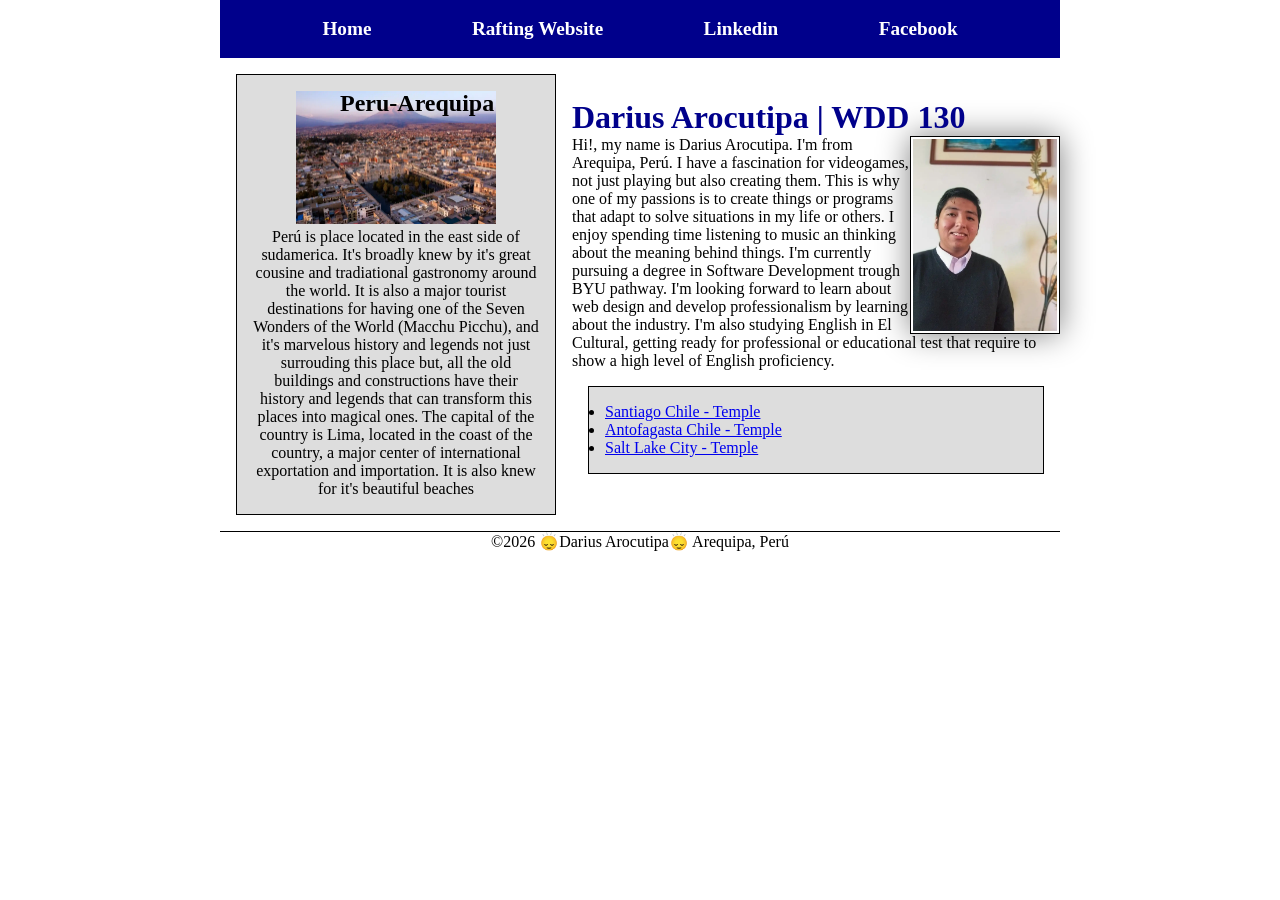
<file: index.html>
<!DOCTYPE html>
<html lang="en">

<head>
    <meta charset="UTF-8">
    <meta name="viewport" content="width=device-width, initial-scale=1.0">
    <meta name="description"
      content="Darius Arocutipa's home page for WDD 130 course. It has a brief description of the student">
    <meta name="author" content="Darius Arocutipa">
    <title>Darius Arocutipa | WDD 130</title>
    <link rel="stylesheet" href="styles/styles.css">
</head>

<body>
    <header>
        <nav>
            <a href="#">Home</a>
            <a href="wwr/">Rafting Website</a>
            <a href="https://www.linkedin.com/in/dariusarocutipa/">Linkedin</a>
            <a href="https://facebook.com">Facebook</a>
        </nav>
    </header>
    <div class="grid">
        <main>
            <h1>Darius Arocutipa | WDD 130</h1>
            <img src="images/profile.webp" alt="Darius Arocutipa Profile Picture" width="200">
            <p>Hi!, my name is Darius Arocutipa. I'm from Arequipa, Perú. I have a fascination for
                videogames, not just playing but also creating them. This is why one of my passions
                is
                to create things or programs that adapt to solve situations in my life or others. I
                enjoy spending time listening to
                music an thinking about the meaning behind things. I'm currently pursuing a degree
                in
                Software Development trough BYU pathway. I'm looking forward to learn about web
                design
                and develop professionalism by learning about the industry. I'm also studying
                English in
                El Cultural, getting ready for professional or educational test that require to show
                a
                high level of English proficiency. </p>

            <ul class="box">
                <li><a href="https://www.churchofjesuschrist.org/temples/details/santiago-chile-temple?lang=eng"
                      target="_blank">Santiago Chile - Temple</a></li>
                <li><a href="https://www.churchofjesuschrist.org/temples/details/antofagasta-chile-temple?lang=eng"
                      target="_blank">Antofagasta Chile - Temple</a></li>
                <li><a href="https://www.churchofjesuschrist.org/temples/details/salt-lake-temple?lang=eng"
                      target="_blank">Salt Lake City - Temple</a></li>
            </ul>
        </main>
        <aside class="box">
            <h2>Peru-Arequipa</h2>
            <img src="images/peru-arequipa.webp" alt="Peru-Arequipa City landscape">
            <p>Perú is place located in the east side of sudamerica. It's broadly knew by it's great
                cousine and tradiational gastronomy around the world. It is also a major tourist
                destinations for having one of the Seven Wonders of the World (Macchu Picchu), and
                it's
                marvelous history and legends not just surrouding this place but, all the old
                buildings
                and constructions have their history and legends that can transform this places into
                magical ones. The capital of the country is Lima, located in the coast of the
                country, a
                major center of international
                exportation and importation. It is also knew for it's beautiful beaches</p>
        </aside>
    </div>
    <footer>
        <p>&copy;2026 🙂‍↕️Darius Arocutipa🙂‍↕️ Arequipa, Perú</p>
    </footer>

</body>

</html>
</file>
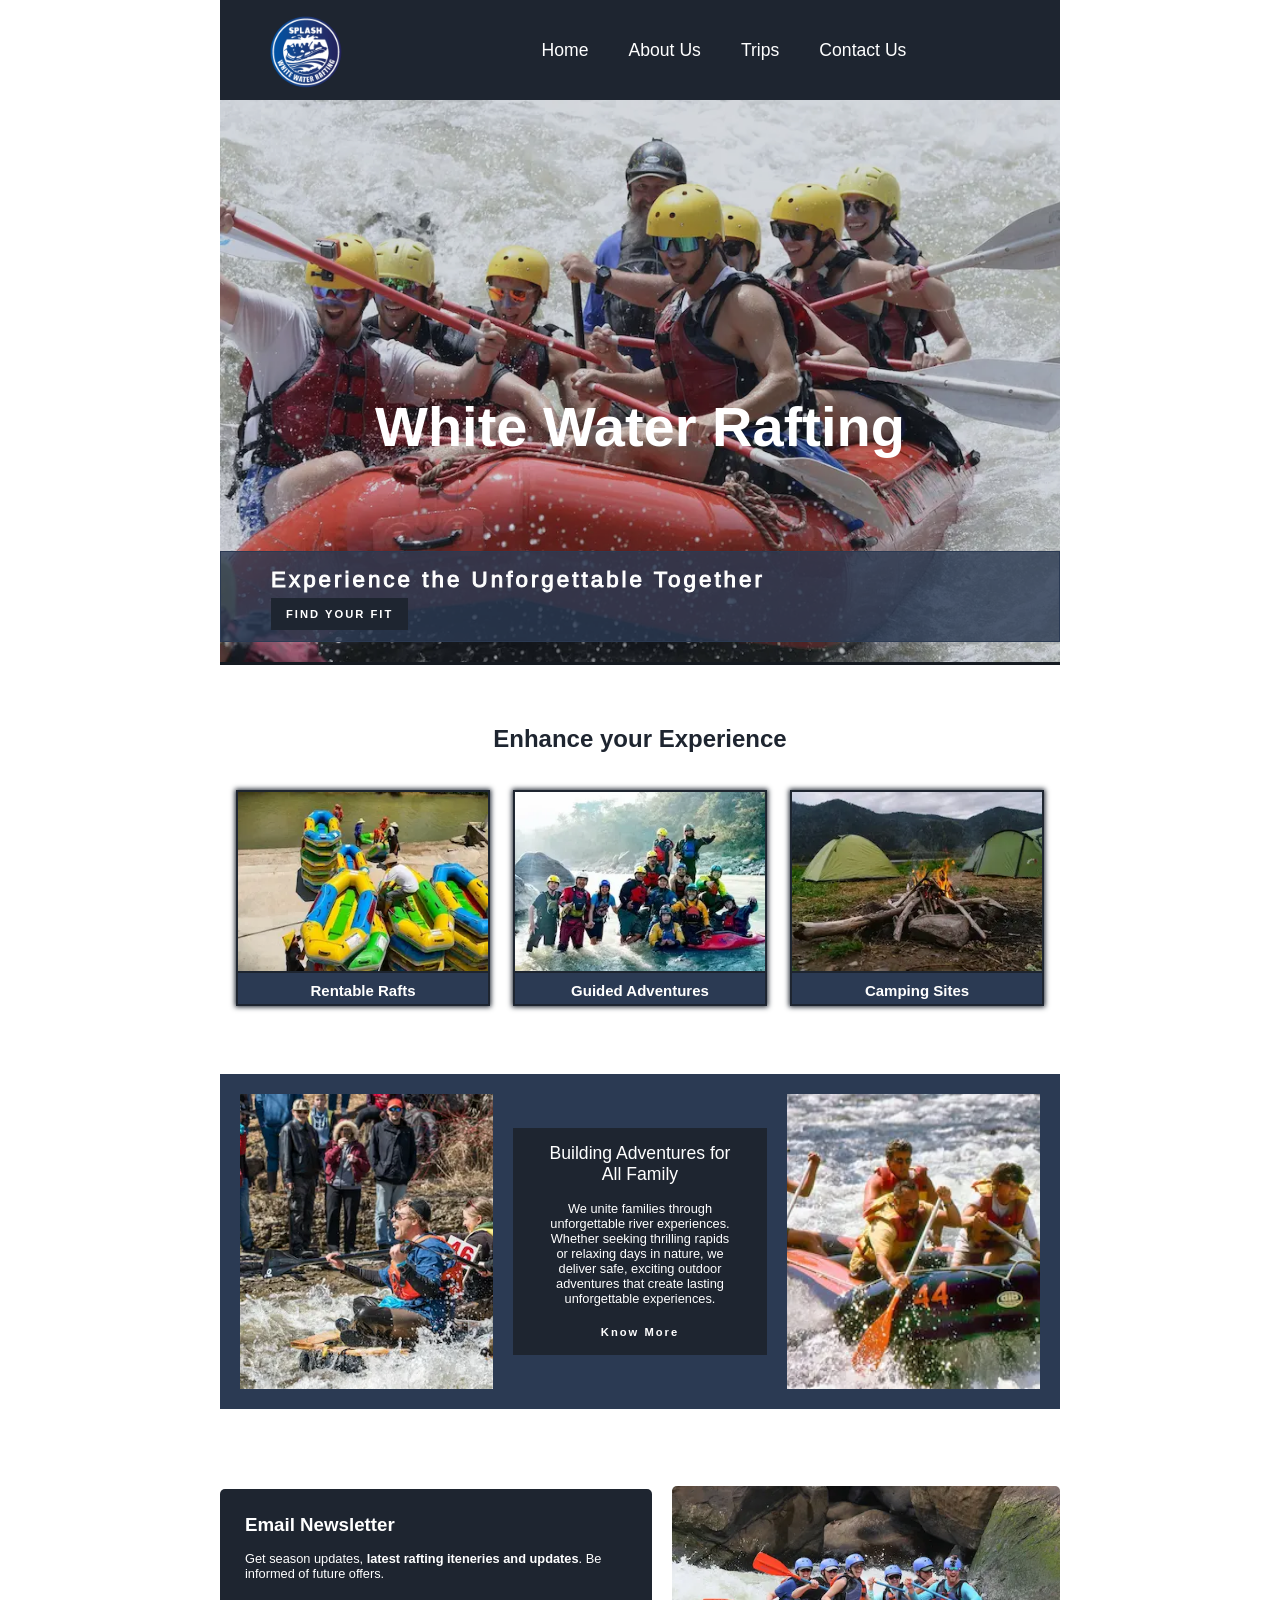
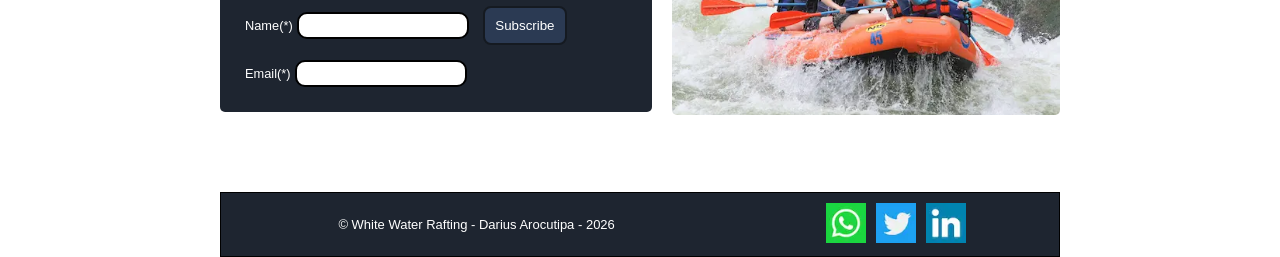
<file: wwr/index.html>
<!DOCTYPE html>
<html lang="en">

<head>
    <meta charset="UTF-8">
    <meta name="viewport" content="width=device-width, initial-scale=1.0">
    <meta name="author" content="Darius Cesar Arocutipa Quispe">
    <meta name="description"
      content="Experience amazing rafting adventures with White Water Rafting. Safe guided trip. Check our different trips and offered guides">
    <title>Home - White Water Rafting</title>
    <link rel="stylesheet" href="styles/rafting.css">
</head>

<body>
    <!-- header -->
    <header>
        <img src="images/wwr-logo.png" alt="White Water Rafting logo" class="logo">
        <nav>
            <ul class="navigation">
                <li><a href="index.html">Home</a></li>
                <li><a href="about.html">About Us</a></li>
                <li><a href="trips.html">Trips</a></li>
                <li><a href="contact.html">Contact Us</a></li>
            </ul>
        </nav>
    </header>
    <!--  Home page content-->
    <main>
        <div class="hero home-page">
            <img src="images/home-hero-image.webp"
              alt="Group of friends doing rafting with a guide">
            <h1 class="home-title">White Water Rafting</h1>
            <article class="slogan-container">
                <h2>Experience the Unforgettable Together</h2>
                <a href="trips.html" class="cta-button">FIND YOUR FIT</a>
            </article>
        </div>

        <!--==================== GALERY CONTAINER============= -->
        <section class="galery-container">
            <h2>Enhance your Experience</h2>
            <figure class="galery">
                <figure class="card offer-img"><img src="images/rent-offer.webp"
                      alt="Available rentable rafts">
                    <figcaption>Rentable Rafts</figcaption>
                </figure>
                <figure class="card offer-img"><img src="images/guides-offer.webp"
                      alt="Group of guides">
                    <figcaption>Guided Adventures</figcaption>
                </figure>
                <figure class="card offer-img"><img src="images/camping-offer.webp"
                      alt="Tends next to a campfire">
                    <figcaption>Camping Sites</figcaption>
                </figure>
            </figure>
        </section>
        <!-- ================================== PURPOSE ============================= -->
        <section class="purpose-container">
            <img src="images/purpose-image.webp" alt="People rafting while others take picture">
            <div>
                <h2>Building Adventures for<br>All Family</h2>
                <p>We unite families through unforgettable river experiences. Whether seeking
                    thrilling rapids or relaxing days in nature, we deliver safe, exciting outdoor
                    adventures that create lasting unforgettable experiences.
                </p>
                <a href="about.html" class="cta-button">Know More</a>
            </div>
            <img src="images/purpose-image02.webp"
              alt="Group of people rafting trough a fast river">
        </section>

        <!-- =====================Newsletter Form================================ -->
        <section class="newsletter-container">
            <form class="newsletter">
                <h3>Email Newsletter</h3>
                <p>Get season updates, <strong>latest rafting iteneries and updates</strong>. Be
                    informed of future offers.</p>
                <div>
                    <label for="name">Name(*)</label>
                    <input type="text" name="name" id="name" required>
                    <button type="submit">Subscribe</button>
                </div>

                <div>
                    <label for="email">Email(*)</label>
                    <input type="email" name="email" id="email" required>
                </div>
            </form>
            <img src="images/newsletter-image.webp" alt="Group rafting next to rocks">
        </section>

    </main>
    <footer>
        <p>&copy; White Water Rafting - Darius Arocutipa - 2026</p>
        <nav class="socialmedia">
            <a href="https://www.whatsapp.com"><img src="images/whatsapp-icon.webp"
                  alt="Whatsapp Icon"></a>
            <a href="https://www.x.com"><img src="images/twitter-icon.webp"
                  alt="X (twitter) icon"></a>
            <a href="https://www.linkedin.com"><img src="images/linkedin-icon.webp"
                  alt="Linkedin Icon"></a>
        </nav>
    </footer>
</body>

</html>
</file>
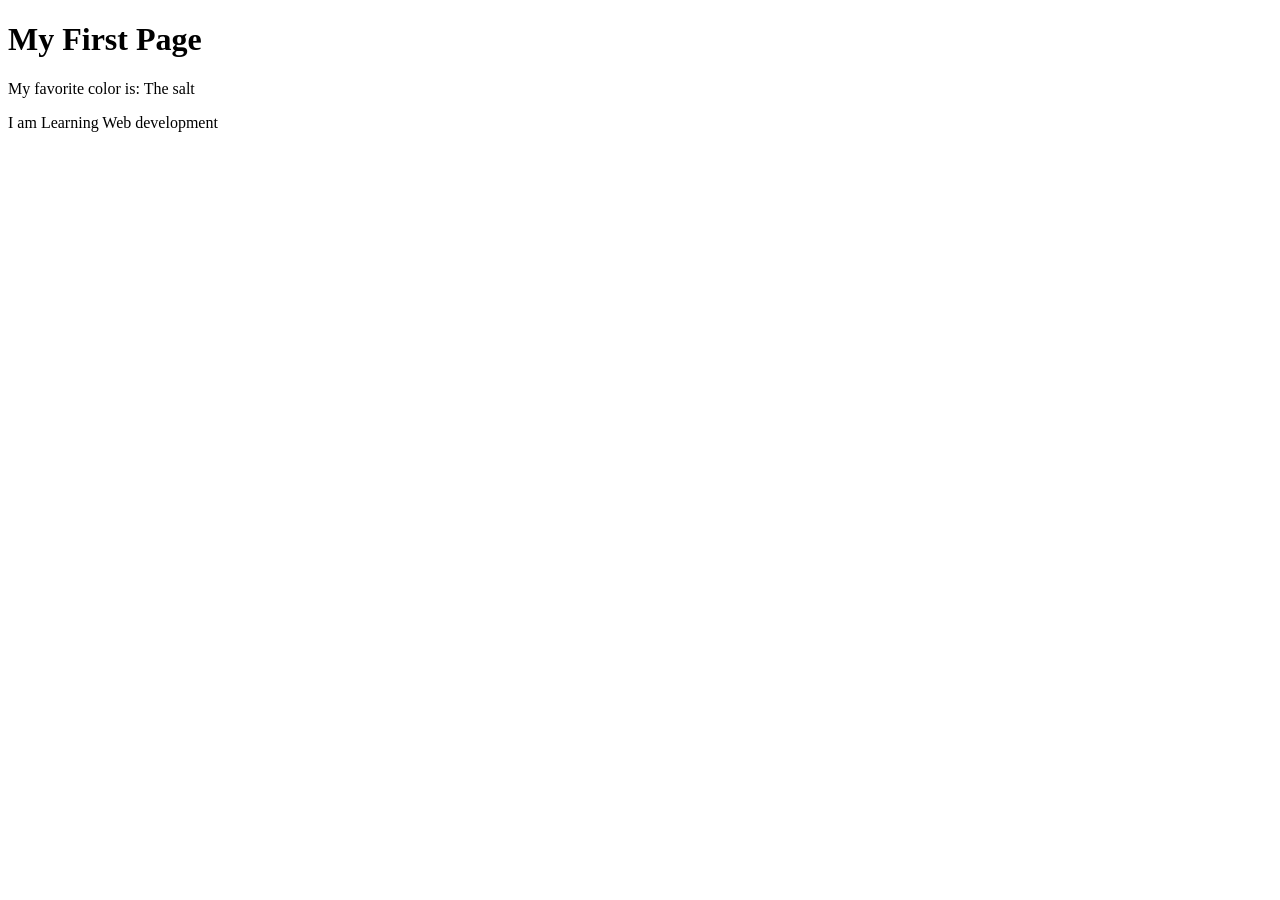
<file: week01/first-page.html>
<!DOCTYPE html>
<html lang="en">

<head>
    <meta charset="UTF-8">
    <meta name="viewport" content="width=device-width, initial-scale=1.0">
    <title>My First Page</title>
</head>

<body>
    <h1>My First Page</h1>
    <p>My favorite color is: The salt</p>
    <p>I am Learning Web development</p>
</body>

</html>
</file>
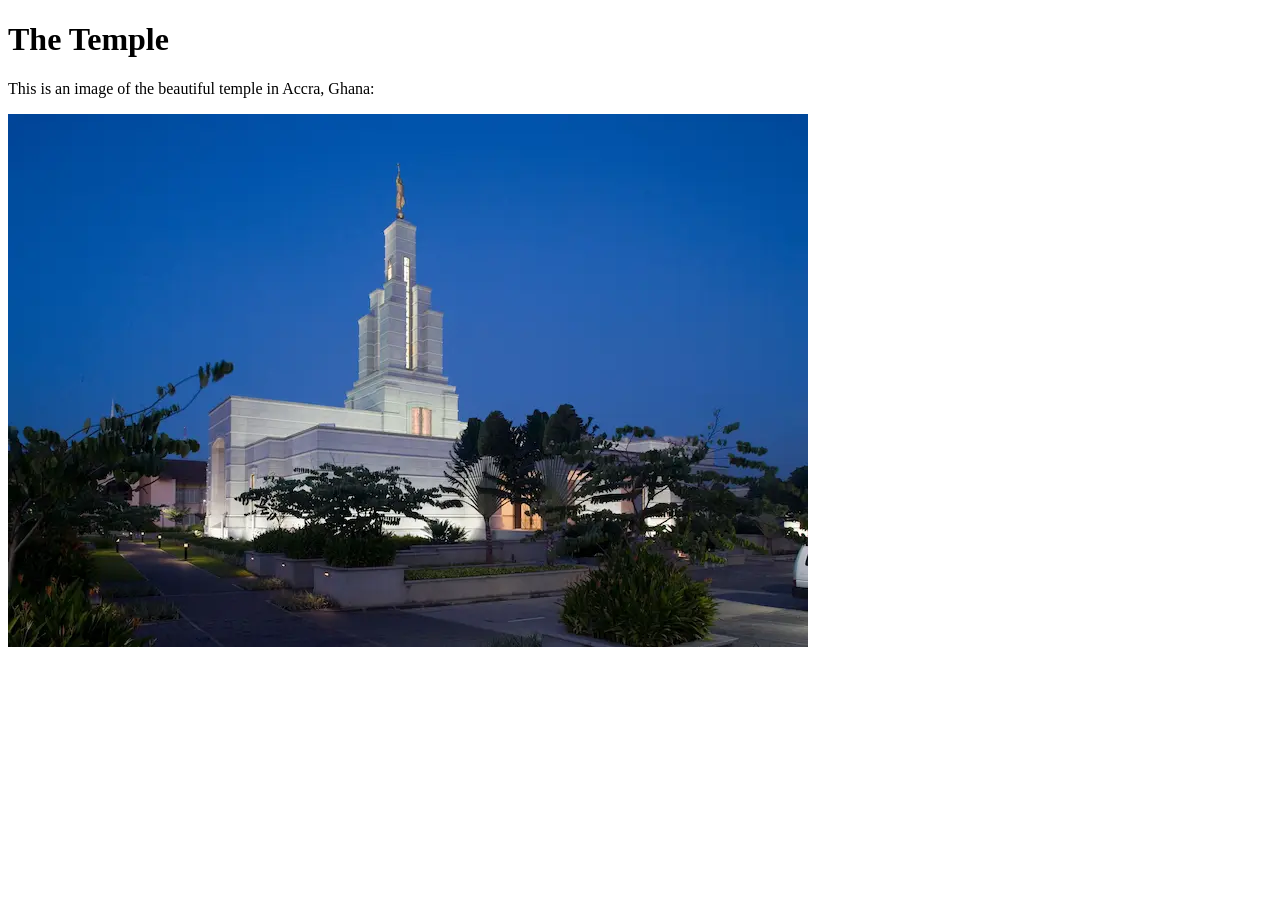
<file: week01/images.html>
<!DOCTYPE html>
<html lang="en">

<head>
    <meta charset="UTF-8">
    <meta name="viewport" content="width=device-width, initial-scale=1.0">
    <title>Temple Image</title>
</head>

<body>
    <h1>The Temple</h1>
    <p>This is an image of the beautiful temple in Accra, Ghana:</p>
    <img src="images/temple-small.webp" alt="The Accra Ghana Temple">

</body>

</html>
</file>
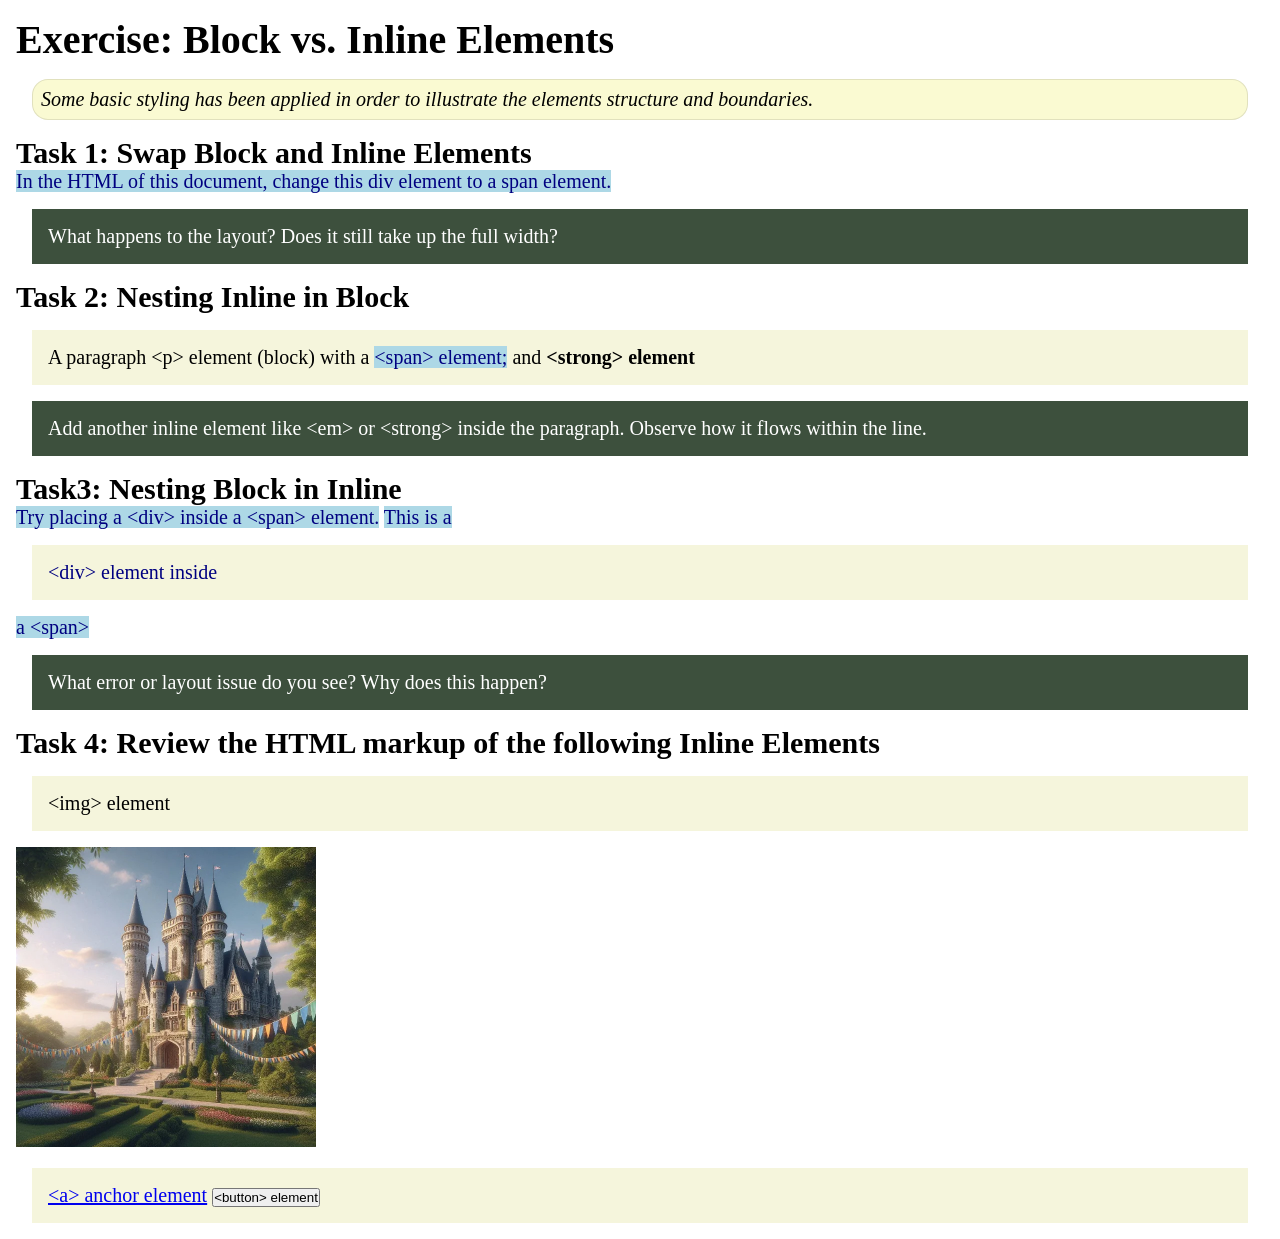
<file: week02/block-vs-inline.html>
<!DOCTYPE html>
<html lang="en">

<head>
    <meta charset="UTF-8">
    <meta name="viewport" content="width=device-width, initial-scale=1.0">
    <title>Exercise: Block vs. Inline Elements</title>
    <link rel="stylesheet" href="styles/block-vs-inline.css">
</head>

<body>
    <main>
        <h1>Exercise: Block vs. Inline Elements</h1>
        <p class="note">Some basic styling has been applied in order to illustrate the elements
            structure and
            boundaries.</p>

        <h2>Task 1: Swap Block and Inline Elements</h2>
        <span>In the HTML of this document, change this div element to a span element.</span>

        <p class="question">What happens to the layout? Does it still take up the full width?</p>

        <h2>Task 2: Nesting Inline in Block</h2>
        <p>A paragraph &lt;p&gt; element (block) with a <span>&lt;span&gt; element;</span> and
            <strong>&lt;strong&gt; element</strong>
        </p>
        <p class="question">Add another inline element like &lt;em&gt; or &lt;strong&gt; inside the
            paragraph. Observe
            how it flows within the line.</p>

        <h2>Task3: Nesting Block in Inline</h2>
        <span>Try placing a &lt;div&gt; inside a &lt;span&gt; element.</span>
        <span>This is a <div>&lt;div&gt; element inside</div> a &lt;span&gt;</span>
        <p class="question">What error or layout issue do you see? Why does this happen?</p>


        <h2>Task 4: Review the HTML markup of the following Inline Elements</h2>
        <p>&lt;img&gt; element</p>
        <img src="images/castle.webp" alt="placeholder image (images are inline)" width="300"
          height="300">
        <div>
            <a href="https://churchofjesuschrist.org">&lt;a&gt; anchor element</a>
            <button type="button">&lt;button&gt; element</button>
        </div>
    </main>
</body>

</html>
</file>
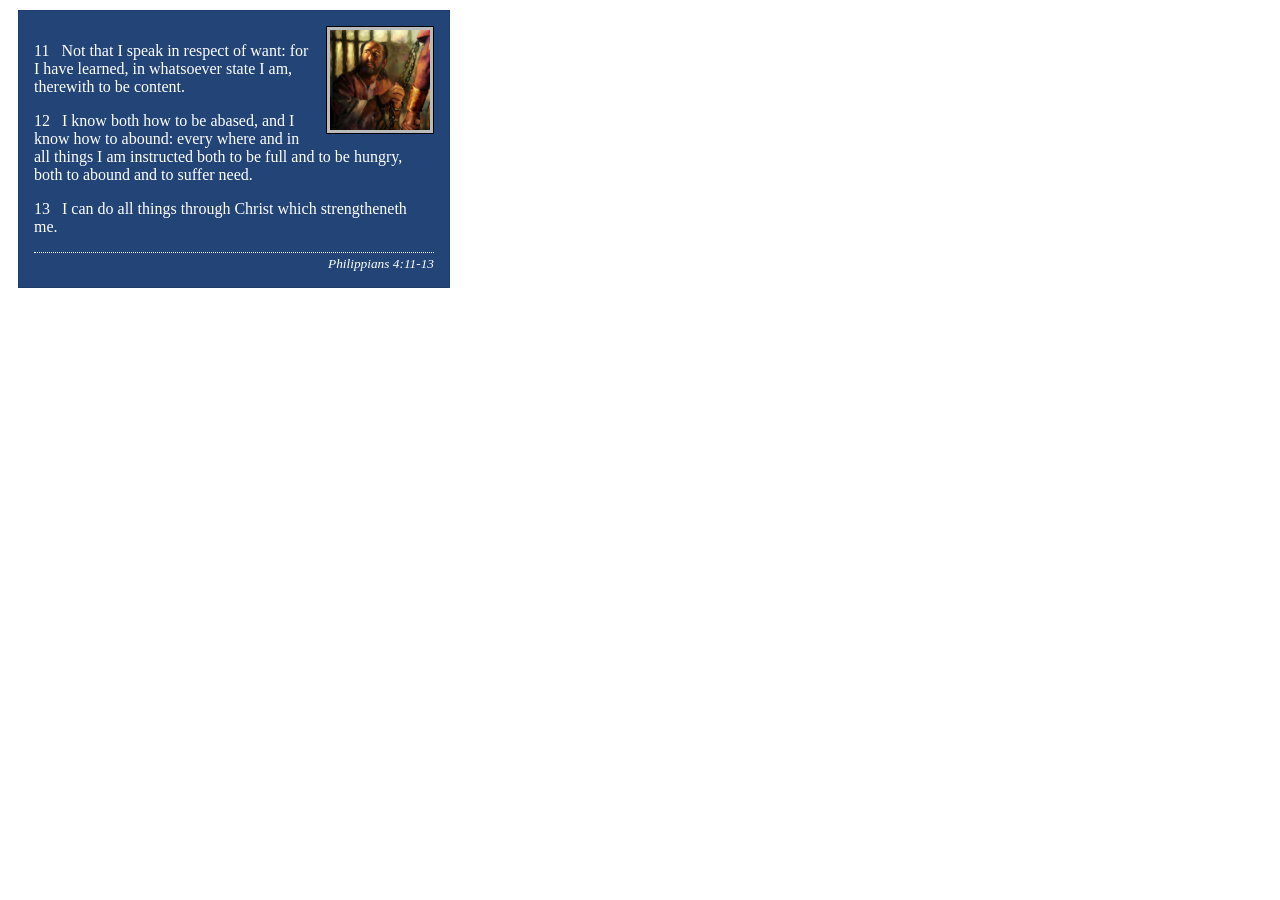
<file: week02/box-model-solution.html>
<!DOCTYPE html>
<html lang="en">
<head>
    <meta charset="UTF-8">
    <meta name="viewport" content="width=device-width, initial-scale=1.0">
    <title>Box Model Activity</title>
    <link rel="stylesheet" href="styles/box-model-solution.css">
</head>
<body>
    <main>
        <div class="callout">
            <img src="images/apostle-paul-imprisoned.webp" alt="Paul the Apostle - Imprisoned in Rome" width="200" height="200">
            <blockquote>
                <p>11 &nbsp; Not that I speak in respect of want: for I have learned, in whatsoever state I am, therewith to be content.</p>
                <p>12 &nbsp; I know both how to be abased, and I know how to abound: every where and in all things I am instructed both to be full and to be hungry, both to abound and to suffer need.</p>
                <p>13 &nbsp; I can do all things through Christ which strengtheneth me.</p>
            </blockquote>
            <cite>Philippians 4:11-13</cite>
        </div>
    </main>
</body>
</html>
</file>
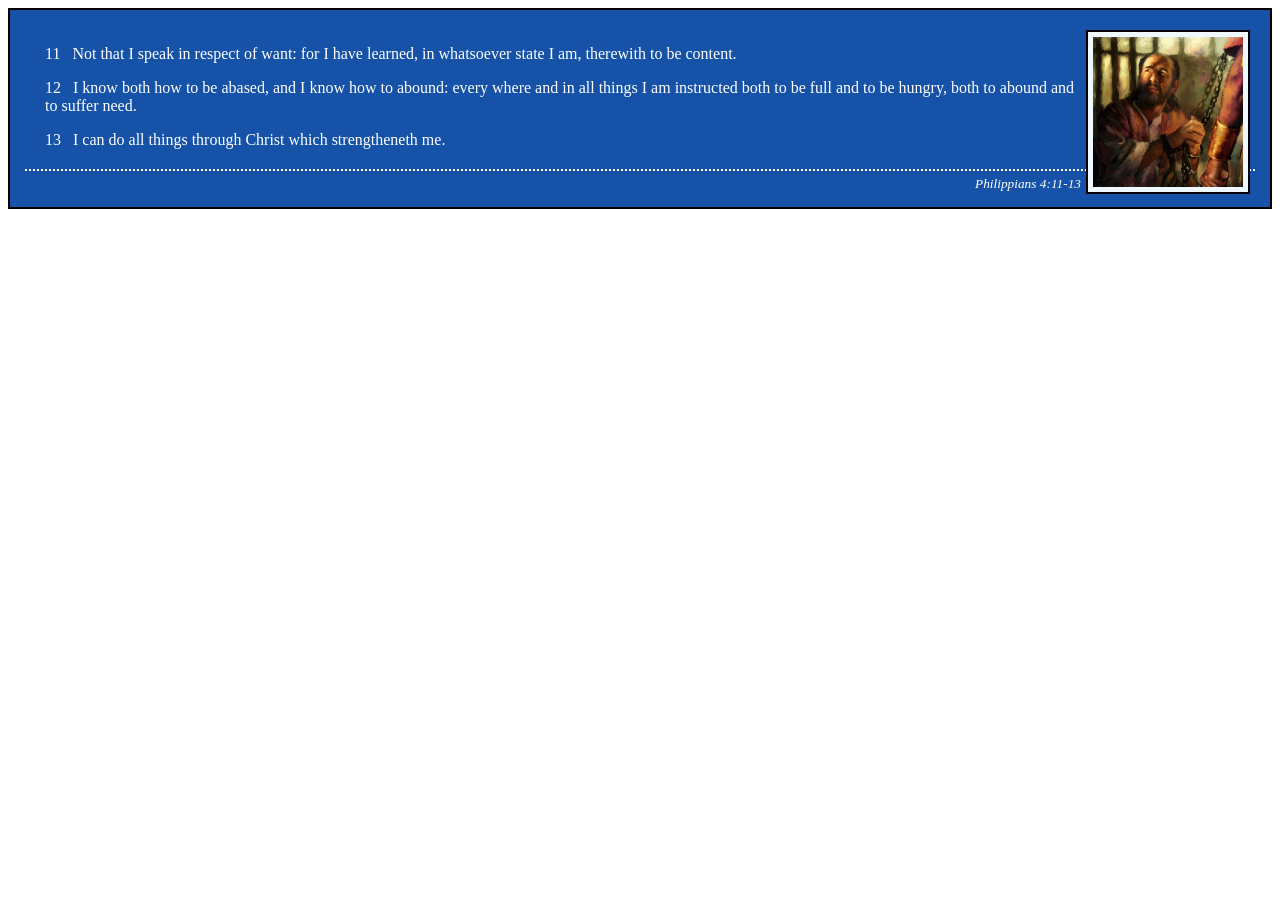
<file: week02/box-model.html>
<!DOCTYPE html>
<html lang="en">

<head>
    <meta charset="UTF-8">
    <meta name="viewport" content="width=device-width, initial-scale=1.0">
    <title>Box Model Activity</title>
    <link rel="stylesheet" href="styles/box-model.css">
</head>

<body>
    <main>
        <div class="callout">
            <img src="images/apostle-paul-imprisoned.webp"
              alt="Paul the Apostle - Imprisoned in Rome" width="200" height="200">
            <blockquote>
                <p>11 &nbsp; Not that I speak in respect of want: for I have learned, in whatsoever
                    state I am, therewith to be content.</p>
                <p>12 &nbsp; I know both how to be abased, and I know how to abound: every where and
                    in all things I am instructed both to be full and to be hungry, both to abound
                    and to suffer need.</p>
                <p>13 &nbsp; I can do all things through Christ which strengtheneth me.</p>
            </blockquote>
            <cite>Philippians 4:11-13</cite>
        </div>
    </main>
</body>

</html>
</file>
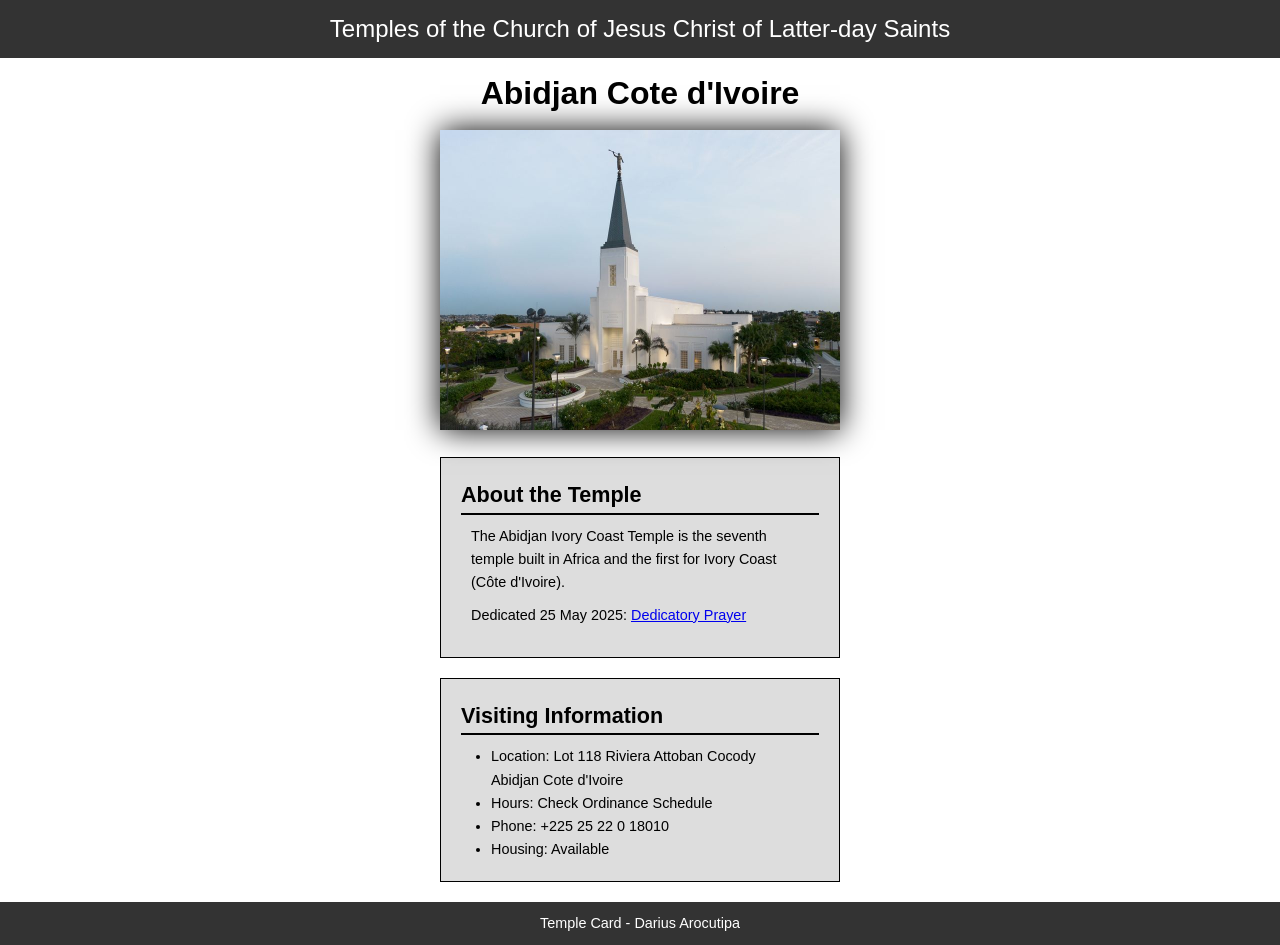
<file: week02/temple.html>
<!DOCTYPE html>
<html lang="en">

<head>
    <meta charset="UTF-8">
    <meta name="viewport" content="width=device-width, initial-scale=1.0">
    <title>Temple Card - Abidjan Cote d'Ivoire</title>
    <link rel="stylesheet" href="styles/temple.css">
</head>

<body>
    <header>
        <p>Temples of the Church of Jesus Christ of Latter-day Saints</p>
    </header>
    <main>
        <h1>Abidjan Cote d'Ivoire</h1>
        <picture>
            <img src="images/abidjan-ivory-coast.jpeg" alt="Abidjan Cote d'Ivoire Temple">
        </picture>
        <section>
            <h2>About the Temple</h2>
            <p>The Abidjan Ivory Coast Temple is the seventh temple built in Africa and the first
                for Ivory Coast (Côte
                d'Ivoire).</p>
            <p>Dedicated 25 May 2025: <a
                  href="https://www.churchofjesuschrist.org/temples/dedicatory-prayer/abidjan-ivory-coast-temple/2025-05-25?lang=eng"
                  target="_blank" rel="noopener noreferrer">Dedicatory Prayer</a></p>
        </section>
        <section>
            <h2>Visiting Information</h2>
            <ul>
                <li>Location: Lot 118 Riviera Attoban Cocody Abidjan Cote d'Ivoire</li>
                <li>Hours: Check Ordinance Schedule</li>
                <li>Phone: +225 25 22 0 18010</li>
                <li>Housing: Available</li>
            </ul>
        </section>
    </main>
    <footer>
        <p>Temple Card - Darius Arocutipa</p>
    </footer>
</body>

</html>
</file>
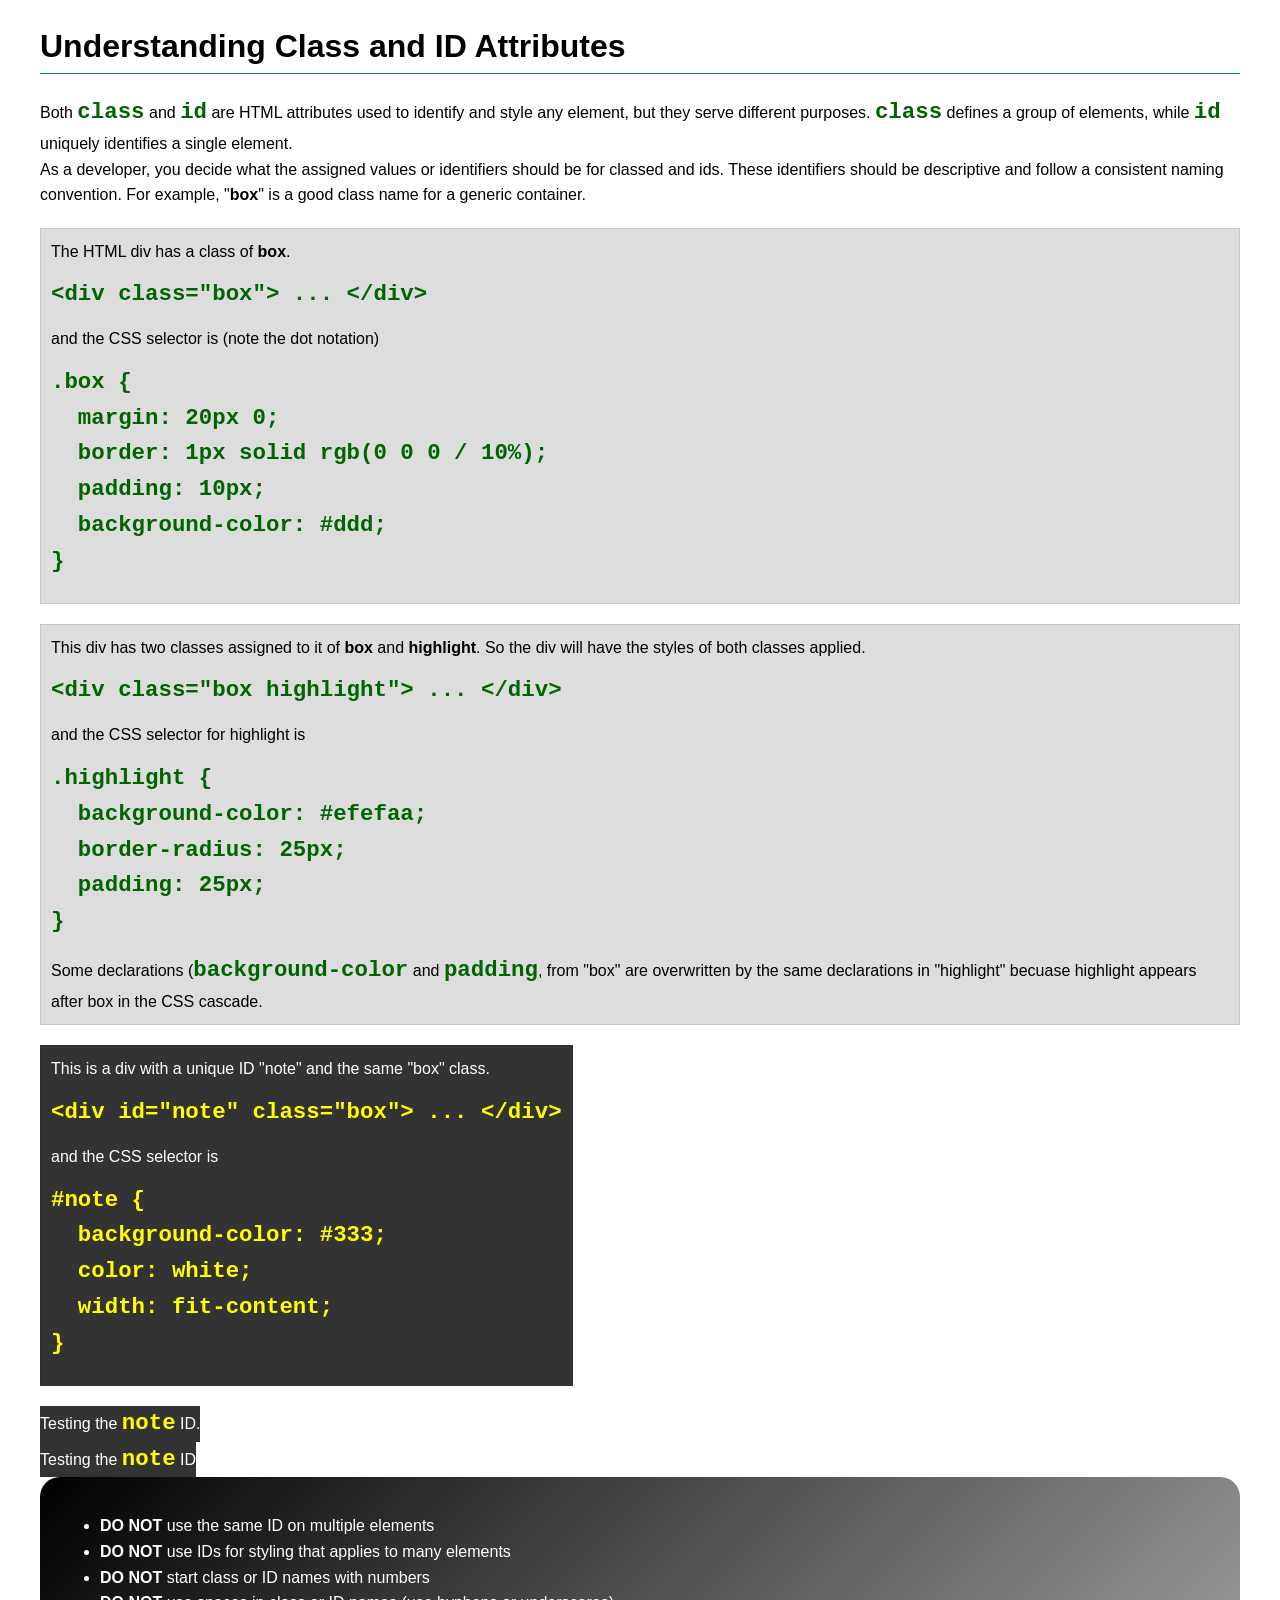
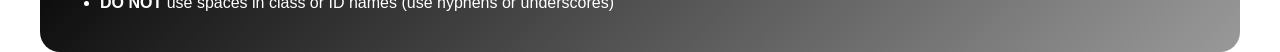
<file: week03/class-and-id.html>
<!DOCTYPE html>
<html lang="en">

<head>
    <meta charset="UTF-8">
    <meta name="viewport" content="width=device-width, initial-scale=1.0">
    <title>Class vs ID Attributes</title>
    <link rel="stylesheet" href="styles/class-and-id.css">
</head>

<body>
    <h1>Understanding Class and ID Attributes</h1>
    <p>Both <code>class</code> and <code>id</code> are HTML attributes used to identify and style
        any element, but they
        serve different purposes. <code>class</code> defines a group of elements, while
        <code>id</code> uniquely
        identifies a single element.
    </p>
    <p>As a developer, you decide what the assigned values or identifiers should be for classed and
        ids. These
        identifiers should be
        descriptive and follow a consistent naming convention. For example, "<strong>box</strong>"
        is a good class name
        for a generic container.</p>
    <div class="box">
        <p>The HTML div has a class of <strong>box</strong>.</p>
        <pre><code class="html">&lt;div class="box"&gt; ... &lt;/div&gt;</code></pre>
        and the CSS selector is (note the dot notation)
        <pre><code class="css">.box {
  margin: 20px 0;
  border: 1px solid rgb(0 0 0 / 10%);
  padding: 10px;
  background-color: #ddd; 
}</code></pre>
    </div>

    <div class="box">
        <p>This div has two classes assigned to it of <strong>box</strong> and
            <strong>highlight</strong>. So the div
            will have the styles of both classes applied.
        </p>
        <pre><code class="html">&lt;div class="box highlight"&gt; ... &lt;/div&gt;</code></pre>
        and the CSS selector for highlight is
        <pre><code class="css">.highlight {
  background-color: #efefaa;
  border-radius: 25px;
  padding: 25px;
}</code></pre>
        <p>Some declarations (<code>background-color</code> and <code>padding</code>, from "box" are
            overwritten by the same declarations in "highlight" becuase highlight appears after box
            in the CSS cascade.</p>
    </div>

    <div id="note" class="box">
        <p>This is a div with a unique ID "note" and the same "box" class.</p>
        <pre><code class="html">&lt;div id="note" class="box"&gt; ... &lt;/div&gt;</code></pre>
        and the CSS selector is
        <pre><code class="css">#note {
  background-color: #333;
  color: white;
  width: fit-content;
}</code></pre>
    </div>

    <div id="note">
        <p>Testing the <code>note</code> ID.</p>
    </div>
    <div id="note">
        <p>Testing the <code>note</code> ID</p>
    </div>

    <section id="best-practice">
        <ul>
            <li><strong>DO NOT</strong> use the same ID on multiple elements</li>
            <li><strong>DO NOT</strong> use IDs for styling that applies to many elements</li>
            <li><strong>DO NOT</strong> start class or ID names with numbers</li>
            <li><strong>DO NOT</strong> use spaces in class or ID names (use hyphens or underscores)
            </li>
        </ul>
    </section>


</body>

</html>
</file>
<file: styles/styles.css>
* {
    margin: 0;
    padding: 0;
    box-sizing: border-box;
}

main {
    max-width: 840px;
    grid-column: 2/3;
}

footer {
    margin-top: 15px;
    border-top: 1px solid #000;
    text-align: center;
}

header,
.grid,
footer {
    max-width: 840px;
    margin: 0 auto
}

nav {
    background-color: darkblue;
    padding: 10px;
    display: flex;
    justify-content: space-evenly;
    align-items: center;
}

nav a {
    color: white;
    display: block;
    padding: 20px;
    padding: 0.5rem;
    text-decoration: none;
    font-size: 1.2rem;
    font-weight: 700;
}

h1 {
    color: darkblue;
}

main img {
    float: right;
    width: 150px;
    height: auto;
    border: 1px solid black;
    padding: 2px;
    box-shadow: 0 0 30px gray;
}

p {
    padding: 0;
}

aside {
    position: relative;
    width: 20rem;
    text-align: center;
    grid-column: 1/2;
    grid-row: 1/2;
}

aside h2 {
    position: absolute;
    top: 15px;
    left: 103px;
}

aside img {
    width: 200px;
    height: auto;
}

/* CSS  class selectors */
.box {
    margin: 1rem;
    padding: 1rem;
    border: 1px solid black;
    background-color: #ddd;
    color: #000;

}

.grid {
    display: grid;
    align-items: center;

}
</file>
<file: wwr/styles/rafting.css>
:root {
    --primary-color: #1E2530;

    --secondary-color: #2b3a53;

    --accent1-color: #fff;

    --accent2-color: #151a21;

    --heading-font: 'Trebuchet MS',
        'Lucida Sans Unicode',
        'Lucida Grande',
        'Lucida Sans',
        Arial,
        sans-serif;
    --body-font: Arial, Helvetica, sans-serif;
}

* {
    margin: 0;
    padding: 0;
    box-sizing: border-box;
}

p,
section,
article {
    margin: 16px;
    padding: 8px;
}

body {
    font-family: var(--body-font);
    color: var(--accent1-color)
}

header,
main,
footer {
    width: 840px;
    margin: 0 auto;
}

h1,
h2 {
    font-family: var(--heading-font);
    color: var(--primary-color);
}

/* ================ NAVIGATION - BAR - CSS============ */
header {
    background-color: var(--primary-color);
    color: var(--accent1-color);
    display: grid;
    grid-template-columns: 1fr 4fr;
    justify-items: center;
    align-items: center;
    position: sticky;
    top: 0;
    z-index: 99999;
    height: 100px;
}

.logo {
    width: 80px;
    height: auto;
    margin: 1px;
}

.navigation {
    display: flex;
    list-style: none;
    justify-content: space-around;
    flex-wrap: nowrap;

}

.navigation li {
    flex: 1 1 auto;

}

.navigation a {
    display: block;
    color: inherit;
    padding: 20px;
    text-align: center;
    text-decoration: none;
    font-size: 1.1rem;
    white-space: nowrap;
}

.navigation a:hover {
    border-top: 3px solid #3399FF;
}

/* ===============Hero Image================= */

.hero {
    position: relative;
}

.hero img {
    display: block;
    width: 100%;
    height: auto;
}

.hero h1 {
    position: absolute;
    top: 20px;
    width: 100%;
    padding: 16px;
    text-align: center;
    background-color: color-mix(in srgb, var(--secondary-color) 85%, transparent);
    color: var(--accent1-color);
}

.hero article {
    position: absolute;
    bottom: 20px;
    width: 100%;
    padding: 15px;
    background-color: var(--secondary-color);
    margin: 0px;
    font-size: small;
    opacity: 0.90;
    color: var(--accent1-color);
}

.hero article img {
    width: 140px;
    box-shadow: 0px 0px 10px 1px var(--accent1-color);
    border: 1px solid var(--secondary-color);
    height: auto;
    float: right;
    margin: 10px;
}

/* ****************************************** HOME PAGE ======================================== */
.home-page {
    background-color: var(--secondary-color);
    width: 100%;
    height: auto;
}

.hero .home-title {
    top: 0px;
    margin: 0px;
    width: 100%;
    height: 100%;
    padding-top: 35%;
    font-size: 3.5rem;
    font-weight: bolder;
    color: var(--accent1-color);
    background-color: color-mix(in srgb, var(--secondary-color) 20%, transparent);
}

.hero .slogan-container {
    bottom: 20px;
    width: 100%;
    padding: 20px;
    background-color: color-mix(in srgb, var(--secondary-color) 80%, transparent);
    margin: 0px;
    font-size: small;
    opacity: 1;
    color: var(--accent1-color);
    border: 1px solid var(--secondary-color);

}

.slogan-container h2 {
    color: var(--accent1-color);
    font-size: 1.4rem;
    line-height: 1rem;
    padding: 0px;
    font-weight: 900;
    margin: 0px 0px 18px 30px;
    font-weight: 100;
    -webkit-text-stroke: 1px var(--accent1-color);
    letter-spacing: 3px;
}

.cta-button {
    background-color: var(--primary-color);
    color: var(--accent1-color);
    text-decoration: none;
    font-size: 0.7rem;
    font-weight: bold;
    padding: 10px 15px;
    border-radius: 0;
    margin: 0px 30px;
    letter-spacing: 2px;
}

.cta-button:hover {
    box-shadow: 0px 0px 5px 1px var(--accent2-color);
}

/* ================ HISTORY - SECTION - CSS ================== */
.history {
    border-top: 2px solid var(--accent2-color);
    display: grid;
    grid-template-columns: 1fr 200px 1fr;
    grid-template-rows: auto 1fr;
    align-items: center;
    gap: 20px;
    margin: 0px 0px 30px 0px;
    padding-top: 40px;

}

.history h2 {
    grid-column: 1 / 4;
    grid-row: 1;
    text-align: center;
}

.history p {
    font-size: small;
    color: var(--accent2-color);
}

.history-left {
    grid-column: 1;
    grid-row: 2;
}

.history img {
    grid-column: 2;
    grid-row: 2;
    height: 100%;
    width: auto;
    justify-self: center;
    border: 2px var(--secondary-color) solid;
}

.history-right {
    grid-column: 3;
    grid-row: 2;
}

/*================================ Galery CSS ===========================*/
.galery-container {
    border-top: 3px solid var(--accent2-color);
    display: grid;
    margin: 0;
    padding-top: 60px;
    margin-bottom: 60px;
    gap: 15px;
    grid-template-columns: 1fr;
    grid-template-rows: 50px 1fr;
}

.galery-container h2 {
    text-align: center;
}

.galery {
    display: flex;
    gap: 15px;
    justify-content: space-evenly;
    flex-wrap: wrap;
}

.card {
    height: auto;
    border: 2px solid var(--primary-color);
    box-shadow: 0px 0px 5px 1px var(--primary-color);
    background-color: var(--secondary-color);
}

.card:hover {
    box-shadow: 0px 0px 10px 1px var(--primary-color);
}

.card img {
    width: 140px;
    height: auto;
    object-fit: cover;
    border-bottom: 2px solid var(--primary-color);
}

.card figcaption {
    color: var(--accent1-color);
    text-align: center;
    padding: 5px;
    font-size: 15px;
    font-weight: bold;

}

/* ================================================////CONTACT US/////===========================================  */
.contact-container {
    display: grid;
    gap: 20px;
    justify-items: center;
    margin: 0px;
    padding: 0px;
}

.contact-title {
    display: flex;
    padding: 45px;
    width: 100%;
    height: 3rem;
    align-items: center;
    justify-content: center;
    background-color: var(--secondary-color);
    opacity: 0.90;
    margin-bottom: 20px;
}

.contact-title h1 {
    color: var(--accent1-color);
}

.contact-info {
    text-align: center;
    color: var(--accent2-color);
}

.contact-form-map {
    margin-top: 20px;
    background-color: color-mix(in srgb, var(--secondary-color) 90%, transparent);
    display: flex;
    gap: 2em;
    justify-content: space-between;
    font-size: small;
    padding: 20px;
}

iframe {
    width: 60%;
    height: auto;
    border: 5px solid var(--accent2-color);
    padding: 5px;
}

/* =============FORM==================== */
form {
    text-align: left;
    display: flex;
    flex-direction: column;
    gap: 20px;
    border-radius: 5px;
    padding: 20px;
    color: var(--accent1-color);
    background-color: var(--primary-color);
}

input[type="text"],
input[type="email"] {
    border: 2px solid #000;
    border-radius: 10px;
    height: 2rem;
    width: 250px;
}

fieldset {
    background-color: var(--secondary-color);
    padding: 15px;
    border-radius: 10px;
    display: grid;
    border: none;
    grid-template-columns: 1fr 2fr;
    align-items: center;
    justify-items: center;
}

.field-label {
    padding: 0px;
    margin: 0px;
}

.purpose-options {
    white-space: nowrap;
    display: flex;
    flex-direction: column;
    gap: 10px;
}

.purpose-options div input {
    margin-right: 20px;
}

.form-item {
    display: grid;
}

.message-area {
    gap: 10px;
}

.message-area textarea {
    height: 4rem;
    border: 2px solid #000;
    border-radius: 10px;
}

.column-form {
    grid-template-columns: 1fr 1fr;
}

label[for="subscription"] {
    display: flex;
    align-items: center;
    gap: 5px;
    font-size: 0.75rem;
    text-align: center;
}

input[type="checkbox"] {
    width: 0.9rem;
    height: 0.9rem;
    margin-right: 0.6rem;
}

button {
    padding: 10px;
    border-radius: 8px;
    background-color: var(--secondary-color);
    color: var(--accent1-color);
    border: 2px solid var(--accent2-color);
    margin: 10px;
}

button:hover {
    box-shadow: 0 0 3px 2px #3399FF;
}

/* ==============================Offers Card================================= */
.offer-img img {
    width: 250px
}

/* ==================================== Purpose ============================= */
.purpose-container {
    display: grid;
    grid-template-columns: 1fr 1fr 1fr;
    align-items: center;
    justify-items: center;
    background-color: var(--secondary-color);
    margin: 20px 0px 0px;
    padding: 0px 20px;
    width: 100%;
    gap: 20px;
}

.purpose-container h2 {
    color: var(--accent1-color);
    font-size: 1.1rem;
    font-weight: 100;
}

.purpose-container img {
    padding: 20px 0px 20px 0px;
    width: 100%;
    height: 335px;
    object-fit: cover;
}

.purpose-container div {
    margin: 20px 0px 20px 0px;
    padding: 15px;
    text-align: center;
    background-color: var(--primary-color);
}

.purpose-container p {
    font-size: 0.8rem;
    padding: 0px;
}

.purpose-container button {
    background-color: var(--secondary-color);
}

/* ================================FORM NEWSLETTER================================ */
.newsletter-container {
    display: grid;
    grid-template-columns: 1fr 0.9fr;
    margin: 60px 0px;
    padding: 0px;
    gap: 20px;
    align-items: center;
}

.newsletter {
    gap: 5px;
    width: 100%;
    margin: 20px 0px;
    padding: 25px 25px;
}

.newsletter p {
    font-size: 0.8rem;
    margin: 10px 0px;
    padding: 0;
}

.newsletter label[for="name"],
.newsletter label[for="email"] {
    font-size: 0.8rem;
}

.newsletter input {
    height: 1.7rem;
    width: 45%;
    font-size: 0.8rem;
    padding: 0px 10px;
}

.newsletter-container img {
    width: 100%;
    height: 87%;
    object-fit: cover;
    border-radius: 5px;
}

/* =======================================================GALERY CARDS INFORMARION =============================*/
.trips-info-container {
    margin: 0 0 10%;
    padding: 0;
}

.trips-info-container h1 {
    background-color: var(--secondary-color);
    text-align: center;
    color: var(--accent1-color);
    padding: 1.3rem;
    height: 5rem;
    margin-bottom: 40px;
}

.trips-galery {
    display: grid;
    grid-template-columns: 1fr 1fr 1fr;
    gap: 50px;
}

.trips-galery figure {
    padding: 15px;
    background-color: var(--secondary-color);
    box-shadow: 0px 0px 5px 1px var(--accent2-color);
}

.trips-galery img {
    width: 100%;
    height: 150px;
    object-fit: cover;
}

.trip-image-container {
    position: relative;
}

.trips-galery p {
    display: flex;
    align-items: center;
    color: var(--primary-color);
    background-color: color-mix(in srgb, var(--accent1-color) 70%, transparent);
    position: absolute;
    bottom: 3%;
    margin: 0;
    width: 100%;
    font-size: 0.8rem;
    padding: 5px;
}

.trips-galery p img {
    width: 20px;
    height: auto;
    margin-right: 10px;
}

.trip-content h2 {
    font-size: 1.2rem;
    color: var(--accent1-color);
    margin: 10px 0px;
}

.detail-trip-info {
    display: flex;
    flex-direction: column;
    font-size: 0.8rem;
    padding: 10px;
    color: var(--accent2-color);
    background-color: var(--accent1-color);
    height: 23rem;
}

.detail-trip-info ul {
    display: flex;
    flex-direction: column;
    gap: 10px;
    margin: 0px 10px 15px 25px;
}

.detail-trip-info li {
    list-style-type: disc;
}

.detail-trip-info li::marker {
    font-size: 1rem;
    color: var(--primary-color)
}

.detail-trip-info a {
    margin-top: 5%;
    align-self: center;
}

/* =======================================TRIPS TABLE INFORMATION================================== */

.trips-table {
    display: flex;
    justify-content: center;
    color: var(--accent2-color);
    margin: 10% 0;
    padding: 0px;
}

.trips-table table {
    border-collapse: separate;
    border-spacing: 0;
    overflow: hidden;
}

td:first-child,
th:first-child {
    border-radius: 20px 0 0 20px;
}

td:last-child,
th:last-child {
    border-radius: 0px 20px 20px 0px;
}

td {
    padding: 15px 5px 15px 20px;
}

table tr:nth-child(even) {
    background-color: color-mix(in srgb, var(--accent2-color) 10%, #fff);
}

tbody tr:hover,
tbody tr:nth-child(even):hover {
    background-color: color-mix(in srgb, var(--accent2-color) 20%, #fff);
}

thead {
    color: var(--accent1-color);
    background-color: var(--primary-color);
}

th {
    padding: 20px;
}

/*========================= FOOTER CSS ===================== */
footer {
    display: flex;
    justify-content: space-around;
    align-items: center;
    background-color: var(--primary-color);
    border: 1px solid #000;
}

footer p {
    color: var(--accent1-color);
    font-size: small;

}

.socialmedia {
    display: flex;
    gap: 10px;
}

.socialmedia a {
    text-decoration: none;
}

.socialmedia img {
    width: 40px;
    height: auto;
}
</file>
<file: week02/styles/block-vs-inline.css>
* {
    margin: 0;
    padding: 0;
}

body {
    font-size: 20px;
    margin: 1rem;
}

p,
div {
    background-color: beige;
    margin: 1rem;
    padding: 1rem;
}

span {
    color: navy;
    background-color: lightblue;
}

code {
    margin: 0;
    padding: 0;
    color: green;
    font-size: 1.2rem;
}

.note {
    font-style: italic;
    background-color: lightgoldenrodyellow;
    border-radius: 1rem;
    border: 1px solid rgb(0 0 0 / 10%);
    margin: 1rem;
    padding: .5rem;
}

.question {
    background-color: #3d503d;
    color: #fff;
}
</file>
<file: week02/styles/box-model-solution.css>
.callout {
    max-width: 400px;
    margin: 10px;
    border: 1px solid rgba(0, 0, 0, .1);
    padding: 15px;
    background-color: #247;
    color: #fff;
}

.callout img {
    float: right;
    margin: 0 0 10px 15px;
    border: 1px solid #000;
    padding: 3px;
    background-color: #bbb;
    width: 100px;
    height: auto;

}

blockquote {
    margin: 0;
}

cite {
    display: block;
    border-top: 1px dotted #fff;
    padding-top: 3px;
    text-align: right;
    font-size: smaller;
}
</file>
<file: week02/styles/box-model.css>
.callout {
    max-width: 100%;
    margin: 10;
    border: 2px solid black;
    padding: 15px;
    background-color: rgb(21, 82, 168);
    color: white;
}

.callout img {
    float: right;
    margin: 5px;
    border: 2px solid black;
    padding: 5px;
    background-color: aliceblue;
    width: 150px;
    height: 150px;
}

blockquote {
    margin: 20px;
}

cite {
    display: block;
    border-top: 2px dotted white;
    padding-top: 5px;
    text-align: right;
    font-size: smaller
}
</file>
<file: week02/styles/temple.css>
* {
    margin: 0;
    padding: 0;
}

body {
    font-family: Arial, sans-serif;
    line-height: 1.6;
}

header,
footer {
    background-color: #333;
    color: white;
    padding: 10px;
    text-align: center;
    font-size: 1.5rem;
}

main {
    width: 400px;
    margin: 0 auto;

}

h1 {
    margin: 10px;
    text-align: center;
}

img {
    width: 100%;
    height: auto;
    box-shadow: 0 0 30px black;
}

section {
    padding: 20px;
    margin: 20px 0;
    border: 1px solid black;
    background-color: #ddd;
    font-size: .9rem;
}

h2 {
    border-bottom: 2px solid black;
}

section p {
    margin: 10px;
}

ul {
    margin: 10px 30px 0;
}

footer {
    font-size: 0.9rem;
}
</file>
<file: week03/styles/class-and-id.css>
body {
    font-family: Arial, sans-serif;
    line-height: 1.6;
    margin: 0;
    padding: 0 40px;
}

h1 {
    border-bottom: 1px solid rgb(0 110 182);
    padding-bottom: 0;
}



p {
    margin: 0;
}

code {
    color: darkgreen;
    font-weight: 700;
    font-size: 1.4rem;
}

/* Class examples - can be reused */

.box {
    margin: 20px 0;
    border: 1px solid rgb(0 0 0 / 10%);
    padding: 10px;
    background-color: #ddd; /* this is shorthand for #dddddd */
}

.highlight {
    background-color: #efefaa;
    border-radius: 25px;
    padding: 25px;
}

/* ID examples - should be unique */

#note {
    background-color: #333;
    color: white;
    width: fit-content;
}

#note code {
    color: yellow;
}

#best-practice {
    background: linear-gradient(135deg, #000 0%, #999 100%);
    color: white;
    border-radius: 20px;
    padding: 20px
}
</file>
